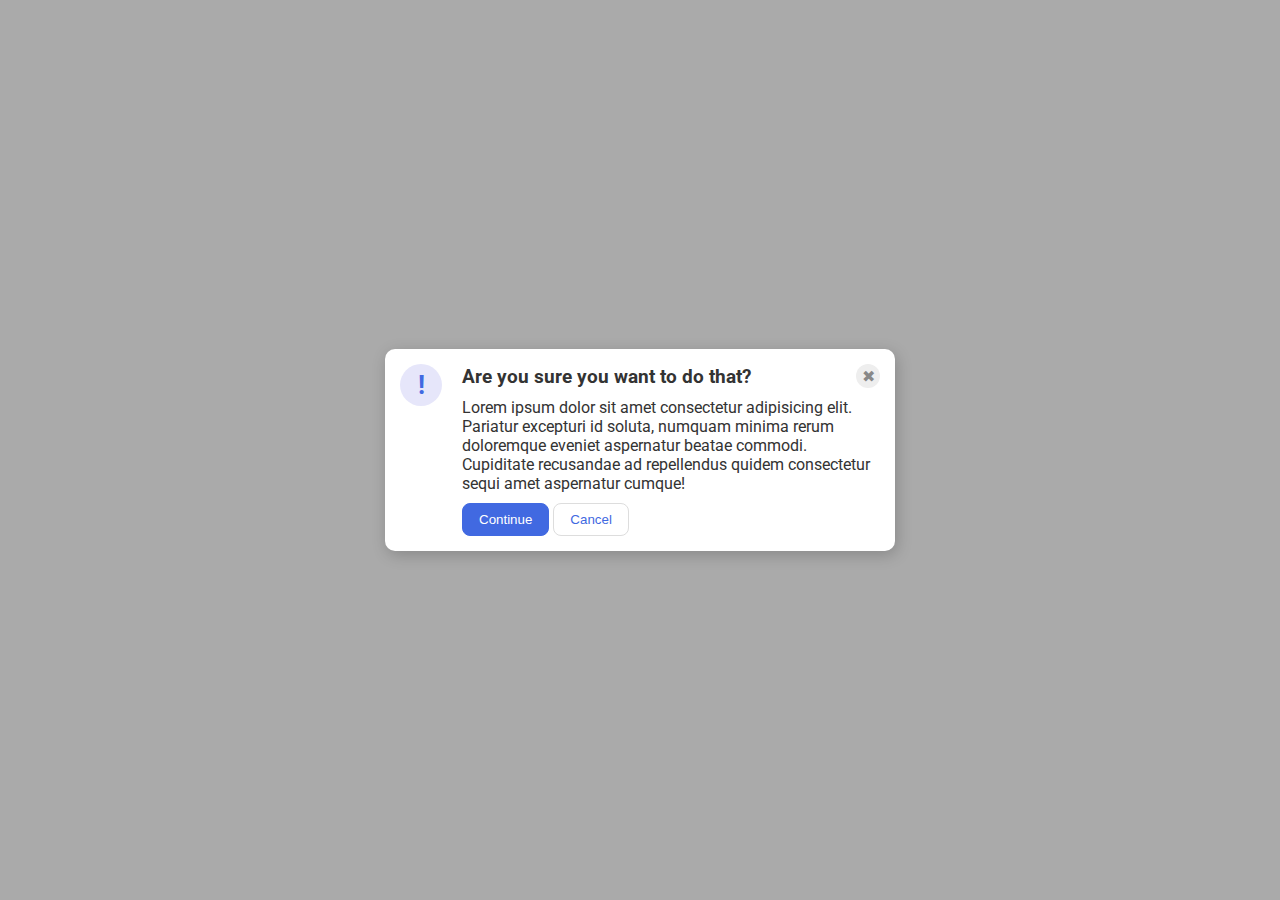
<file: flex/05-flex-modal/index.html>
<!DOCTYPE html>
<html lang="en">
  <head>
    <meta charset="UTF-8">
    <meta http-equiv="X-UA-Compatible" content="IE=edge">
    <meta name="viewport" content="width=device-width, initial-scale=1.0">
    <link rel="stylesheet" href="style.css">
    <title>Modal</title>
  </head>
  <body>
    <div class="modal">
      <div class="icon">!</div>
      <div class="content">
        <div class="header">Are you sure you want to do that?
          <div class="close-button">✖</div>
        </div>
        <div class="text">Lorem ipsum dolor sit amet consectetur adipisicing elit. Pariatur excepturi id soluta, numquam minima rerum doloremque eveniet aspernatur beatae commodi. Cupiditate recusandae ad repellendus quidem consectetur sequi amet aspernatur cumque!</div>
        <div class="buttons">
          <button class="continue">Continue</button>
          <button class="cancel">Cancel</button>
        </div>
        
      </div>
      <!-- <div class="close-button">✖</div> -->
    </div>
  </body>
</html>
</file>
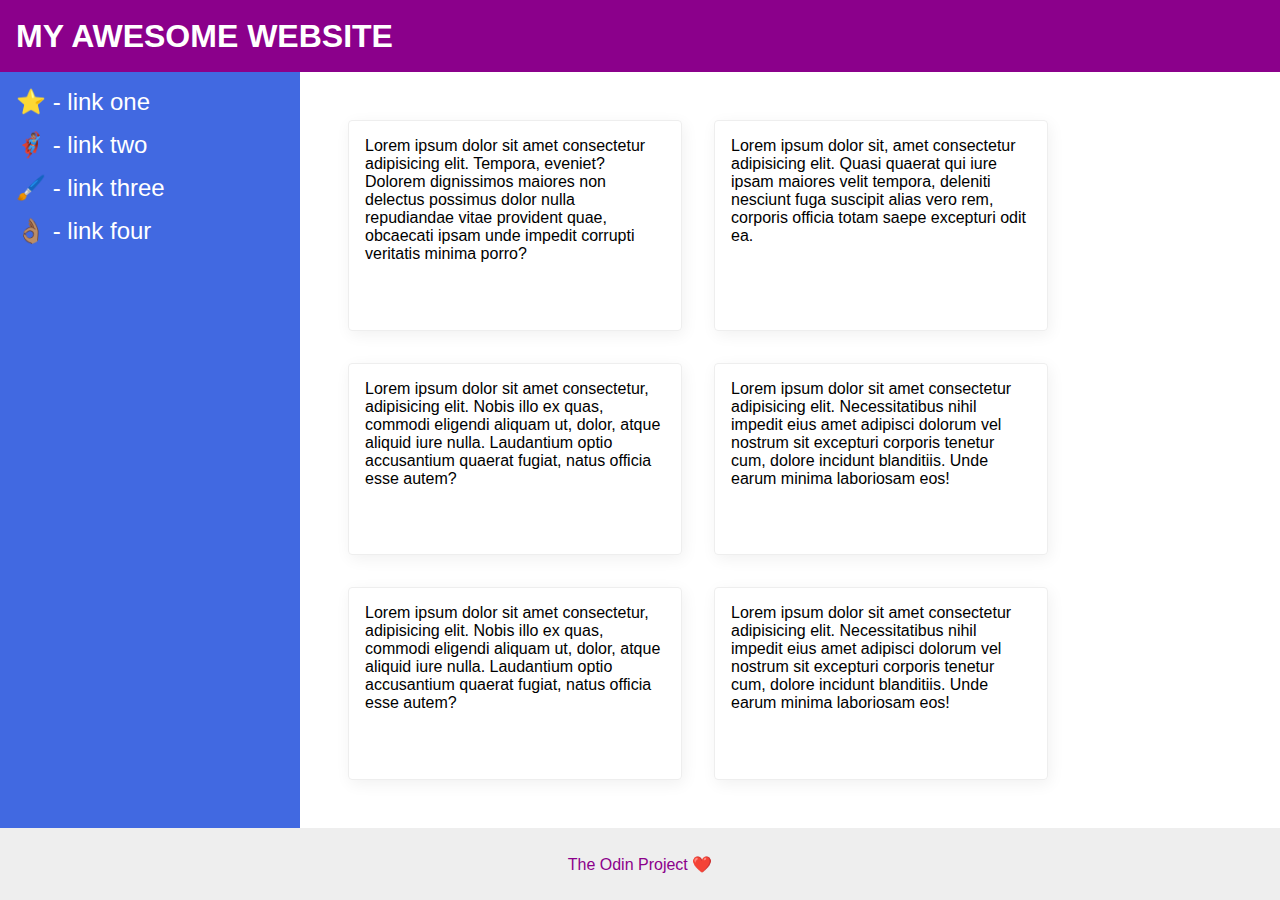
<file: flex/07-flex-layout-2/index.html>
<!DOCTYPE html>
<html lang="en">
  <head>
    <meta charset="UTF-8">
    <meta http-equiv="X-UA-Compatible" content="IE=edge">
    <meta name="viewport" content="width=device-width, initial-scale=1.0">
    <title>The Holy Grail</title>
    <link rel="stylesheet" href="style.css">
  </head>
  <body>
    <div class="header">
      MY AWESOME WEBSITE
    </div>
    <div class="main">
      <div class="sidebar">
        <ul>
          <li><a href="#">⭐ - link one</a></li>
          <li><a href="#">🦸🏽‍♂️ - link two</a></li>
          <li><a href="#">🖌️ - link three</a></li>
          <li><a href="#">👌🏽 - link four</a></li>
        </ul>
      </div>
      <div class="content">
        <div class="card">Lorem ipsum dolor sit amet consectetur adipisicing elit. Tempora, eveniet? Dolorem dignissimos maiores non delectus possimus dolor nulla repudiandae vitae provident quae, obcaecati ipsam unde impedit corrupti veritatis minima porro?</div>
        <div class="card">Lorem ipsum dolor sit, amet consectetur adipisicing elit. Quasi quaerat qui iure ipsam maiores velit tempora, deleniti nesciunt fuga suscipit alias vero rem, corporis officia totam saepe excepturi odit ea.</div>
        <div class="card">Lorem ipsum dolor sit amet consectetur, adipisicing elit. Nobis illo ex quas, commodi eligendi aliquam ut, dolor, atque aliquid iure nulla. Laudantium optio accusantium quaerat fugiat, natus officia esse autem?</div>
        <div class="card">Lorem ipsum dolor sit amet consectetur adipisicing elit. Necessitatibus nihil impedit eius amet adipisci dolorum vel nostrum sit excepturi corporis tenetur cum, dolore incidunt blanditiis. Unde earum minima laboriosam eos!</div>
        <div class="card">Lorem ipsum dolor sit amet consectetur, adipisicing elit. Nobis illo ex quas, commodi eligendi aliquam ut, dolor, atque aliquid iure nulla. Laudantium optio accusantium quaerat fugiat, natus officia esse autem?</div>
        <div class="card">Lorem ipsum dolor sit amet consectetur adipisicing elit. Necessitatibus nihil impedit eius amet adipisci dolorum vel nostrum sit excepturi corporis tenetur cum, dolore incidunt blanditiis. Unde earum minima laboriosam eos!</div>
      </div>
    </div>
    <div class="footer">
      The Odin Project ❤️
    </div>
  </body>
</html>
</file>
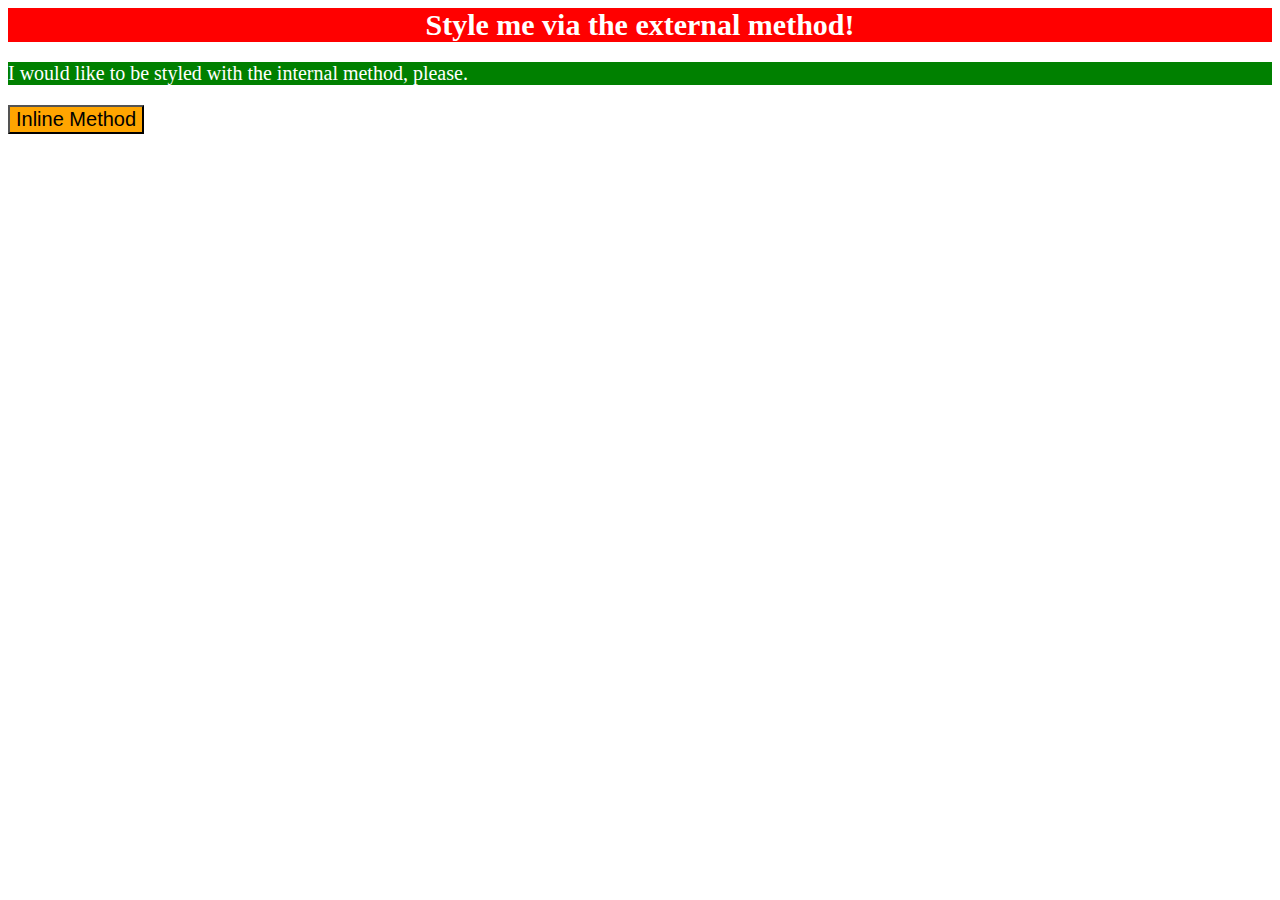
<file: foundations/01-css-methods/index.html>
<!DOCTYPE html>
<html lang="en">
  <head>
    <meta charset="UTF-8">
    <meta http-equiv="X-UA-Compatible" content="IE=edge">
    <meta name="viewport" content="width=device-width, initial-scale=1.0">
    <title>Methods for Adding CSS</title>
    <link rel="stylesheet" href="./styles.css">
    <style>
      p{
        background-color: green;
        color:white;
        font-size: 20px;
      }
    </style>
  </head>
  <body>
    <div>Style me via the external method!</div>
    <p>I would like to be styled with the internal method, please.</p>
    <button style="background-color:orange; color:black; font-size: 20px;">Inline Method</button>
  </body>
</html>
</file>
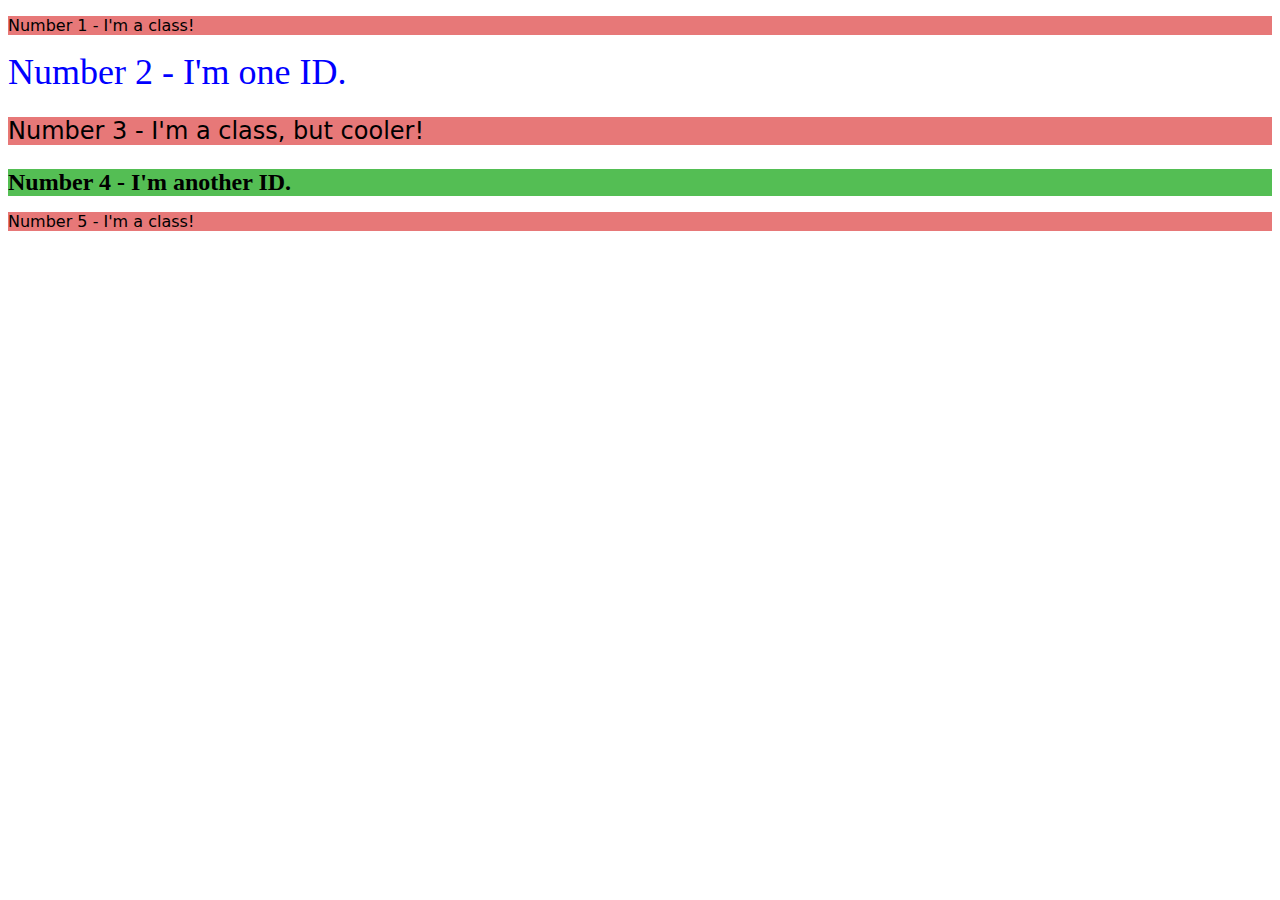
<file: foundations/02-class-id-selectors/index.html>
<!DOCTYPE html>
<html lang="en">
  <head>
    <meta charset="UTF-8">
    <meta http-equiv="X-UA-Compatible" content="IE=edge">
    <meta name="viewport" content="width=device-width, initial-scale=1.0">
    <title>Class and ID Selectors</title>
    <link rel="stylesheet" href="style.css">
  </head>
  <body>
    <p class="odd">Number 1 - I'm a class!</p>
    <div id="num-2">Number 2 - I'm one ID.</div>
    <p class="odd num-3-size">Number 3 - I'm a class, but cooler!</p>
    <div id="num-4">Number 4 - I'm another ID.</div>
    <p class="odd">Number 5 - I'm a class!</p>
  </body>
</html>
</file>
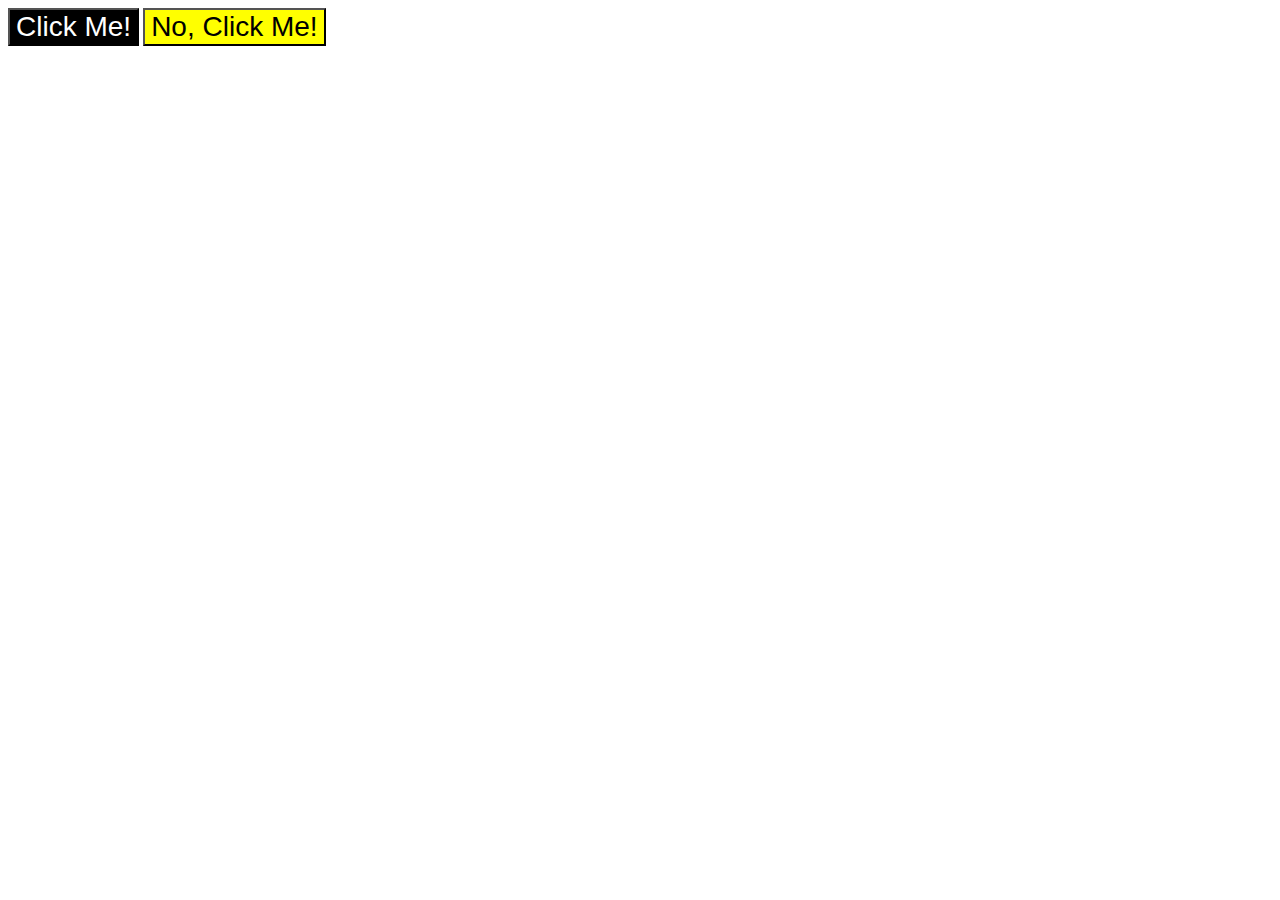
<file: foundations/03-grouping-selectors/index.html>
<!DOCTYPE html>
<html lang="en">
  <head>
    <meta charset="UTF-8">
    <meta http-equiv="X-UA-Compatible" content="IE=edge">
    <meta name="viewport" content="width=device-width, initial-scale=1.0">
    <title>Grouping Selectors</title>
    <link rel="stylesheet" href="style.css">
  </head>
  <body>
    <button class="button-1">Click Me!</button>
    <button class="button-2">No, Click Me!</button>
  </body>
</html>
</file>
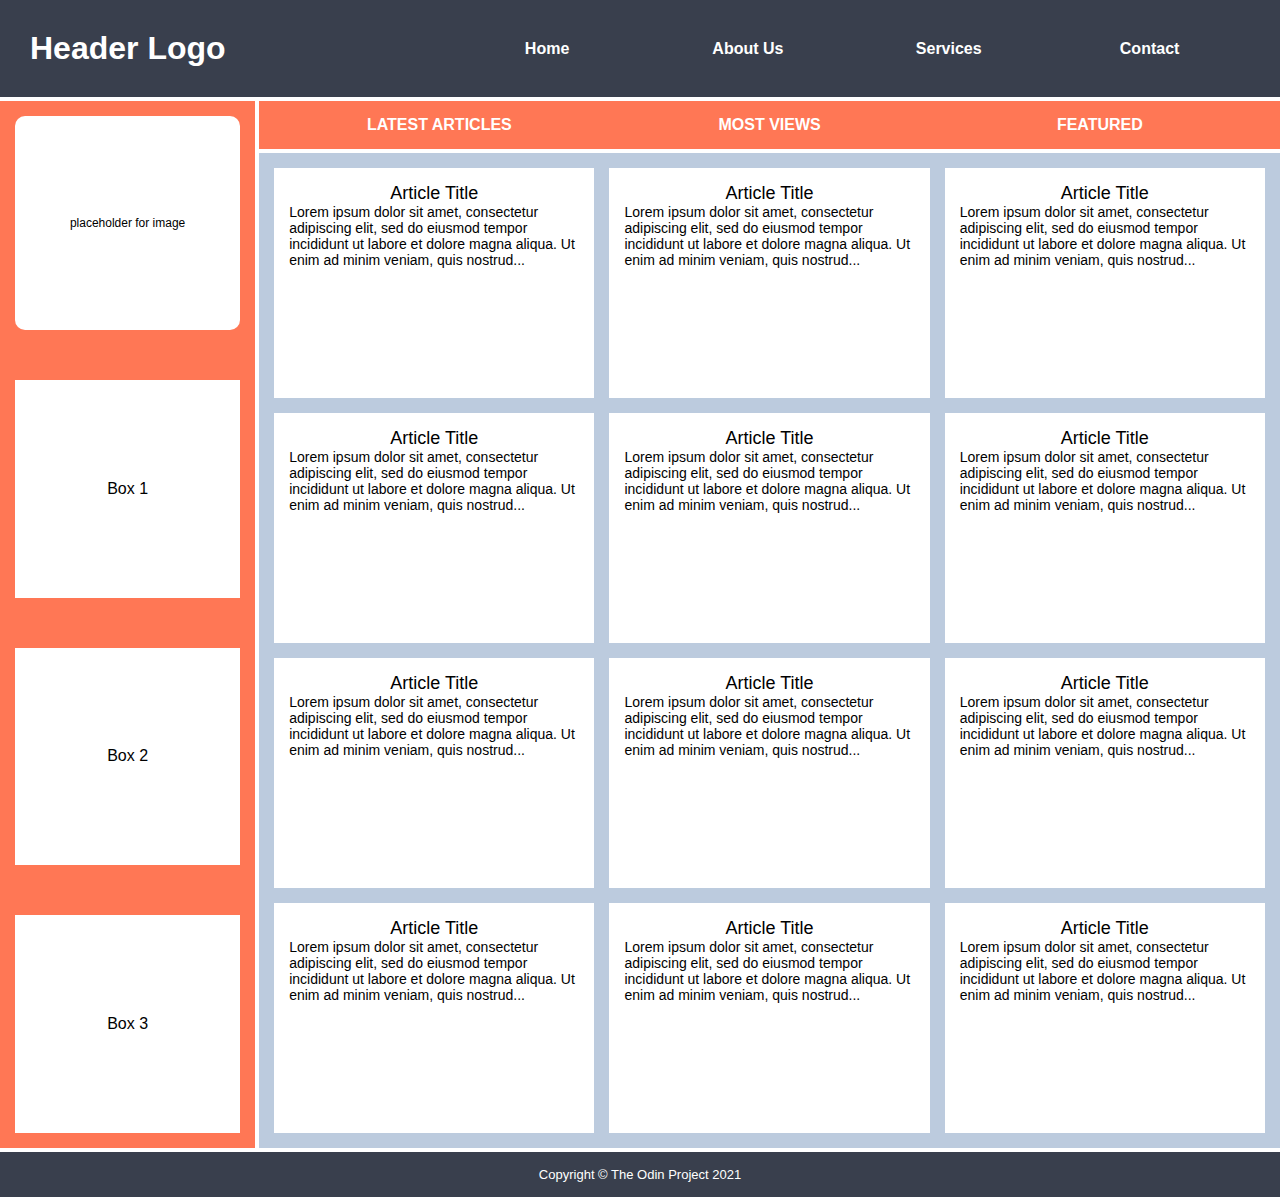
<file: grid/03-grid-layout-3/index.html>
<!DOCTYPE html>
<html lang="en">
  <head>
    <meta charset="UTF-8">
    <meta http-equiv="X-UA-Compatible" content="IE=edge">
    <meta name="viewport" content="width=device-width, initial-scale=1.0">
    <title>Holy Grail Mockup</title>
    <link rel="stylesheet" href="style.css">
  </head>
  <body>
    <div class="container">

      <div class="header">
        <div class="logo">Header Logo</div>
        <div class="menu">
          <ul>
            <li>Home</li>
            <li>About Us</li>
            <li>Services</li>
            <li>Contact</li>
          </ul>
        </div>
      </div>

      <div class="sidebar">
        <div class="photo">
          <p>placeholder for image</p>    
        </div>
        <div class="side-content">Box 1
        </div>
        <div class="side-content">Box 2
        </div>
        <div class="side-content">Box 3
        </div>
      </div>

      <div class="nav">
        <ul>
          <li>Latest Articles</li>
          <li>Most Views</li>
          <li>Featured</li>
        </ul>
      </div>

      <div class="article">
        <div class="card">
          <p class="title">Article Title</p>
          <p>Lorem ipsum dolor sit amet, consectetur adipiscing elit, sed do eiusmod tempor incididunt ut labore et dolore magna aliqua. Ut enim ad minim veniam, quis nostrud...</p>
        </div>
        <div class="card">
          <p class="title">Article Title</p>
          <p>Lorem ipsum dolor sit amet, consectetur adipiscing elit, sed do eiusmod tempor incididunt ut labore et dolore magna aliqua. Ut enim ad minim veniam, quis nostrud...</p>
        </div>
        <div class="card">
          <p class="title">Article Title</p>
          <p>Lorem ipsum dolor sit amet, consectetur adipiscing elit, sed do eiusmod tempor incididunt ut labore et dolore magna aliqua. Ut enim ad minim veniam, quis nostrud...</p>
        </div>
        <div class="card">
          <p class="title">Article Title</p>
          <p>Lorem ipsum dolor sit amet, consectetur adipiscing elit, sed do eiusmod tempor incididunt ut labore et dolore magna aliqua. Ut enim ad minim veniam, quis nostrud...</p>
        </div>
        <div class="card">
          <p class="title">Article Title</p>
          <p>Lorem ipsum dolor sit amet, consectetur adipiscing elit, sed do eiusmod tempor incididunt ut labore et dolore magna aliqua. Ut enim ad minim veniam, quis nostrud...</p>
        </div>
        <div class="card">
          <p class="title">Article Title</p>
          <p>Lorem ipsum dolor sit amet, consectetur adipiscing elit, sed do eiusmod tempor incididunt ut labore et dolore magna aliqua. Ut enim ad minim veniam, quis nostrud...</p>
        </div>
        <div class="card">
          <p class="title">Article Title</p>
          <p>Lorem ipsum dolor sit amet, consectetur adipiscing elit, sed do eiusmod tempor incididunt ut labore et dolore magna aliqua. Ut enim ad minim veniam, quis nostrud...</p>
        </div>
        <div class="card">
          <p class="title">Article Title</p>
          <p>Lorem ipsum dolor sit amet, consectetur adipiscing elit, sed do eiusmod tempor incididunt ut labore et dolore magna aliqua. Ut enim ad minim veniam, quis nostrud...</p>
        </div>
        <div class="card">
          <p class="title">Article Title</p>
          <p>Lorem ipsum dolor sit amet, consectetur adipiscing elit, sed do eiusmod tempor incididunt ut labore et dolore magna aliqua. Ut enim ad minim veniam, quis nostrud...</p>
        </div>
        <div class="card">
          <p class="title">Article Title</p>
          <p>Lorem ipsum dolor sit amet, consectetur adipiscing elit, sed do eiusmod tempor incididunt ut labore et dolore magna aliqua. Ut enim ad minim veniam, quis nostrud...</p>
        </div>
        <div class="card">
          <p class="title">Article Title</p>
          <p>Lorem ipsum dolor sit amet, consectetur adipiscing elit, sed do eiusmod tempor incididunt ut labore et dolore magna aliqua. Ut enim ad minim veniam, quis nostrud...</p>
        </div>
        <div class="card">
          <p class="title">Article Title</p>
          <p>Lorem ipsum dolor sit amet, consectetur adipiscing elit, sed do eiusmod tempor incididunt ut labore et dolore magna aliqua. Ut enim ad minim veniam, quis nostrud...</p>
        </div>
      </div>

      <div class="footer">
        <p>Copyright © The Odin Project 2021
      </div>
      
    </div>
  </body>
</html>
</file>
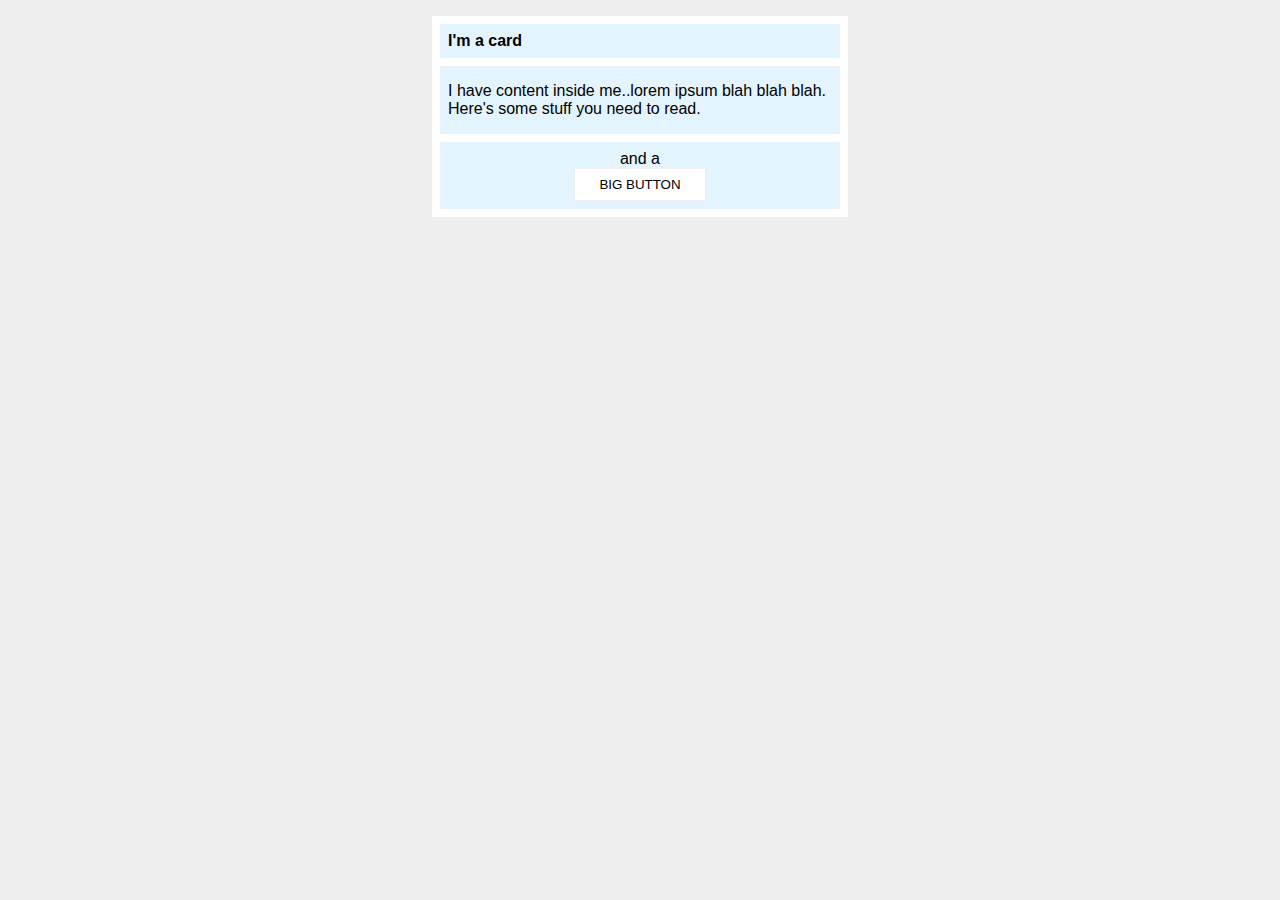
<file: margin-and-padding/02-margin-and-padding-2/index.html>
<!DOCTYPE html>
<html lang="en">
  <head>
    <meta charset="UTF-8">
    <meta http-equiv="X-UA-Compatible" content="IE=edge">
    <meta name="viewport" content="width=device-width, initial-scale=1.0">
    <title>Margin and Padding exercise 2</title>
    <link rel="stylesheet" href="style.css">
  </head>
  <body>
    <div class="card">
      <h1 class="title">I'm a card</h1>
      <div class="content">I have content inside me..lorem ipsum blah blah blah. Here's some stuff you need to read.</div>
      <div class="button-container">
         and a
          <button>BIG BUTTON</button>
      </div>
    </div>
  </body>
</html>
</file>
<file: flex/05-flex-modal/style.css>
@import url('https://fonts.googleapis.com/css2?family=Roboto:wght@400;700&display=swap');

html, body {
  height: 100%;
}

body {
  font-family: Roboto, sans-serif;
  margin: 0;
  background: #aaa;
  color: #333;
  /* I'll give you this one for free lol */
  display: flex;
  align-items: center;
  justify-content: center;
}

.modal {
  background: white;
  width: 480px;
  border-radius: 10px;
  box-shadow: 2px 4px 16px rgba(0,0,0,.2);
  display:flex;
  gap: 20px;
  padding:15px;
}

.content{
  display:flex;
  flex-direction: column;
  gap: 10px;
}

.header{
  font-weight: bold;
  font-size: larger;
  display:flex;
  justify-content: space-between;
  align-items: center;
}

.icon {
  color: royalblue;
  font-size: 26px;
  font-weight: 700;
  background: lavender;
  width: 42px;
  height: 42px;
  border-radius: 50%;
  display: flex;
  align-items: center;
  justify-content: center;
  flex-shrink: 0;
}

.close-button {
  background: #eee;
  border-radius: 50%;
  color: #888;
  font-weight: 400;
  font-size: 16px;
  height: 24px;
  width: 24px;
  display: flex;
  align-items: center;
  justify-content: center;
}

button {
  padding: 8px 16px;
  border-radius: 8px;
}

button.continue {
  background: royalblue;
  border: 1px solid royalblue;
  color: white;
}

button.cancel {
  background: white;
  border: 1px solid #ddd;
  color: royalblue;
}
</file>
<file: flex/07-flex-layout-2/style.css>
body {
  font-family: -apple-system, BlinkMacSystemFont, 'Segoe UI', Roboto, Oxygen, Ubuntu, Cantarell, 'Open Sans', 'Helvetica Neue', sans-serif;
  margin: 0;
  min-height: 100vh;
  display:flex;
  flex-direction: column;
}

.header {
  height: 72px;
  font-size: 32px;
  font-weight: 900;
  background: darkmagenta;
  color: white;
  display:flex;
  align-items: center;
  padding-left:16px;
}

.main{
  display:flex;
  flex:1;
}

.footer {
  height: 72px;
  background: #eee;
  color: darkmagenta;
  display:flex;
  justify-content: center;
  align-items: center;
}

.sidebar {
  width: 300px;
  background: royalblue;
  flex-shrink: 0;
}

.sidebar ul{
  display: flex;
  flex-direction: column; 
  margin:0;
  padding:16px;
  gap: 15px;
}

a,li{
  text-decoration: none;
  list-style-type: none;
  color:white;
  font-size: 24px;
}

.content{
  display:flex;
  flex-flow:row wrap;
  padding:32px;
  /* margin:50px; */
  /* gap: 50px; */
}

.card {
  border: 1px solid #eee;
  box-shadow: 2px 4px 16px rgba(0,0,0,.06);
  border-radius: 4px;
  padding:16px;
  margin:16px;
  width:300px;
  /* height:150px; */

}

/* comment for new commit - previous commits not showing */
</file>
<file: foundations/01-css-methods/styles.css>
div{
    background-color:red;
    color:white;
    font-size: 30px;
    text-align: center;
    font-weight: bold;
}
</file>
<file: foundations/02-class-id-selectors/style.css>
.odd{
    background-color: rgb(231, 120, 120);
    font-family: Verdana, "DejaVu Sans", sans-serif;
}

#num-2{
    color:rgb(0, 0, 255);
    font-size:36px;
}

.num-3-size{
    font-size: 24px;
}

#num-4{
    background-color: rgb(84, 190, 84);
    font-size: 24px;
    font-weight: bold;
}
</file>
<file: foundations/03-grouping-selectors/style.css>
.button-1{
    background-color: black;
    color:white;
}
.button-2{
    background-color: yellow;
}

.button-1, .button-2{
    font-size:28px;
    font-family: Helvetica, "Times New Roman", sans-serif;
}
</file>
<file: grid/03-grid-layout-3/style.css>
* {
  margin: 0;
  padding: 0;
}

.container {
  text-align: center;
  display:grid;
  grid-template-columns: 1fr 4fr;
  grid-template-rows: .5fr .1fr 4fr .3fr;
  gap:4px;
  height:100vh;
}

.container div {
  padding: 15px;
  font-size: 32px;
  font-family: Helvetica;
  font-weight: bold;
  color: white;
}

.header {
  background-color: #393f4d;
  display:grid;
  grid-template-columns: 1fr 2fr;
  grid-area: 1/1/2/3;
}

.logo {
  justify-self: start;
  align-self: center;
}

.menu {
  align-self: center;

}

.menu ul {
  display:grid;
  list-style: none;
  grid-template-columns: repeat(auto-fit,minmax(100px,1fr));
  
}

.menu ul,
.menu li {
  font-size: 16px;
  
}

.sidebar {
  background-color: #FF7755;
  grid-area:2/1/4/2;
  display:grid;
  gap:50px;

}

.sidebar .photo {
  background-color: white;
  color: black;
  font-size: 12px;
  font-weight: normal;
  border-radius: 10px;
  
  
}

.photo  {
  display:grid;
  justify-content: center;
  align-items: center;
}

.sidebar .side-content {
  background-color: white;
  color: black;
  font-size: 16px;
  font-weight: normal;
  display:grid;
  justify-content: center;
  align-items: center;
}


.nav {
  background-color: #FF7755;
  grid-area:2/2/3/3;
}

.nav ul {
  display:grid;
  grid-template-columns: repeat(3,1fr);
  align-self: center;
}

.nav ul li {
  font-size: 16px;
  text-transform: uppercase;
  list-style: none;
}

.article {
  background-color: #bccbde;
  grid-area:3/2/4/3;
  display:grid;
  grid-template-columns: repeat(auto-fit,minmax(250px,1fr));
  gap:15px;
}

.article p {
  font-size: 18px;
  font-family: sans-serif;
  color: white;
  text-align: left;
}

.article .card {
  background-color: #FFFFFF;
  color: black;
  text-align: center;
  height:200px
}

.card p {
  color: black;
  font-weight: normal;
  font-size: 14px;
}

.card .title {
  font-size: 18px;
  text-align: center;
}

.footer {
  background-color: #393f4d;
  grid-area:4/1/5/3;
  display:flex;
  justify-content: center;
  align-items: center;
}

.footer p {
  font-size: 13px;
  font-weight: normal;  
}
</file>
<file: margin-and-padding/02-margin-and-padding-2/style.css>
body {
  background: #eee;
  font-family: sans-serif;
}

.card {
  width: 400px;
  background: #fff;
  margin: 16px auto;
  padding:8px;
}

.title {
  background: #e3f4ff;
  font-size: 16px;
  padding:8px;
  margin:0;
}

.content {
  background: #e3f4ff;
  padding:16px 8px;
  margin: 8px 0;
}

.button-container {
  background: #e3f4ff;
  text-align: center;
  padding:8px;
}


button {
  background: white;
  border: 1px solid #eee;
  padding:8px 24px;
  display: block;
  margin:0 auto;
}
</file>
